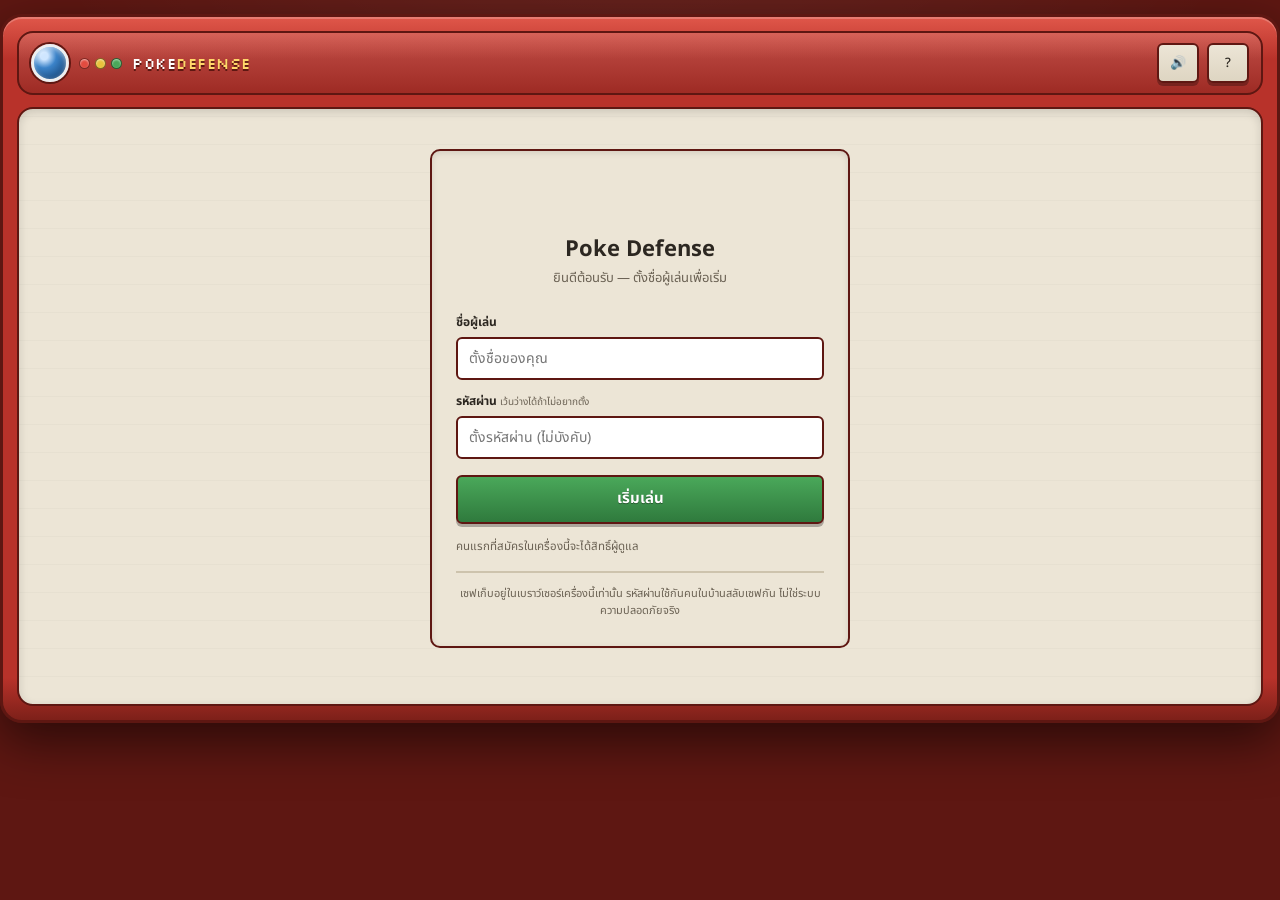
<file: index.html>
<!DOCTYPE html>
<html lang="th">
<head>
<meta charset="utf-8">
<meta name="viewport" content="width=device-width, initial-scale=1, viewport-fit=cover">
<meta name="theme-color" content="#0f1420">
<meta name="description" content="เกม tower defense แนวโปเกม่อน Gen 1-3 ครบ 386 ตัว เล่นบนเบราว์เซอร์">
<!-- เพิ่มลงหน้าจอโฮมบน iPad/iPhone แล้วเปิดแบบเต็มจอได้ -->
<meta name="apple-mobile-web-app-capable" content="yes">
<meta name="apple-mobile-web-app-status-bar-style" content="black-translucent">
<meta name="apple-mobile-web-app-title" content="Poke Defense">
<title>Poke Defense</title>
<link rel="stylesheet" href="css/fonts.css">
<link rel="stylesheet" href="css/style.css">
<link rel="icon" href="data:image/svg+xml,<svg xmlns='http://www.w3.org/2000/svg' viewBox='0 0 32 32'><circle cx='16' cy='16' r='14' fill='%23fff' stroke='%23222' stroke-width='2'/><path d='M2 16h28' stroke='%23222' stroke-width='3'/><path d='M2 16a14 14 0 0 1 28 0z' fill='%23e04a4a'/><circle cx='16' cy='16' r='5' fill='%23fff' stroke='%23222' stroke-width='2'/></svg>">
</head>
<body>

<div id="app">
  <header id="hud">
    <div class="brand">
      <span class="lens" aria-hidden="true"></span>
      <span class="lamps" aria-hidden="true"><i class="lamp r"></i><i class="lamp y"></i><i class="lamp g"></i></span>
      <span class="wordmark">Poke<b>Defense</b></span>
    </div>
    <div id="hudStats"></div>
    <div class="grow"></div>
    <div id="hudActions"></div>
  </header>

  <div id="view">
    <!-- หน้าจอที่ใช้แคนวาส: ซาฟารี กับ สนามรบ -->
    <div id="canvasView" hidden>
      <div id="stage">
        <canvas id="game"></canvas>
        <div id="endscreen" hidden></div>
      </div>
      <div id="sideWrap"><aside id="side"></aside></div>
    </div>

    <!-- หน้าจอที่เป็น DOM ล้วน: เลือกตัวเริ่มต้น แผนที่โลก จัดทีม โปเกเด็กซ์ -->
    <div id="domScreen" hidden></div>
  </div>
</div>

<div id="modal" hidden></div>
<div id="toast"></div>

<div id="help" hidden>
  <div class="help-box">
    <h2>ภาพรวม</h2>
    <p>เกมนี้ไม่ได้ซื้อโปเกม่อนด้วยเงิน — ต้อง <b>ออกไปจับเอง</b> ที่โซนซาฟารี
       แล้วเลือกมาลงสนามได้ <b>สูงสุด 6 ตัว</b> ตามกฎจริงของโปเกม่อน</p>
    <ol>
      <li><b>โซนซาฟารี</b> — เดินบนหญ้าสูงเพื่อเจอโปเกม่อนป่า แล้วใช้ลูกบอลจับ</li>
      <li><b>จัดทีม</b> — เลือกจากกล่องได้ 6 ตัว เลเวลติดตัวข้ามด่าน</li>
      <li><b>ด่านแคมเปญ</b> — วางทีมป้องกันไม่ให้ศัตรูเดินทะลุ ผ่านแล้วได้เงิน ลูกบอล และหินเมก้า</li>
      <li><b>เควสในตำนาน</b> — ปลดล็อกตามจำนวนด่านที่ผ่านและสายพันธุ์ที่จับได้</li>
    </ol>

    <h2>การจับแบบซาฟารี</h2>
    <p>โอกาสจับคำนวณจาก <b>อัตราการจับจริง</b> ของแต่ละตัว (Caterpie 255 = ง่ายสุด, Mewtwo 3 = ยากสุด)</p>
    <ul>
      <li><b>โยนเหยื่อ</b> — มันจะมัวกิน หนียากขึ้น แต่จับยากขึ้นด้วย</li>
      <li><b>ขว้างก้อนหิน</b> — มันโกรธ จับง่ายขึ้นมาก แต่ก็หนีง่ายขึ้นมากเช่นกัน</li>
      <li>ขว้างหินก่อนแล้วค่อยขว้างบอลคือวิธีที่ได้ผลดีกับตัวหายาก แต่เสี่ยงหลุดมือ</li>
    </ul>

    <h2>เมก้าอีโวลูชัน</h2>
    <p>ต้องมี <b>หินเมก้า</b> ของสายพันธุ์นั้น (ได้จากการผ่านด่าน) แล้วกดในสนามรบ
       — <b>ได้ครั้งเดียวต่อด่าน และทีละตัวเท่านั้น</b> จบด่านจะกลับร่างเดิม</p>
    <p>ร่างเมก้าใช้สเตตัสจริงของร่างนั้นทั้งชุด ไม่ใช่บวกเปอร์เซ็นต์ บางร่างเปลี่ยนธาตุด้วย
       เช่น Mega Charizard X เป็นไฟ/มังกร, Mega Gyarados เป็นน้ำ/อสูร</p>
    <p class="note">Gen 1 มีร่างเมก้าทางการ 15 ร่างจาก 13 สายพันธุ์ —
       Venusaur, Charizard (X/Y), Blastoise, Beedrill, Pidgeot, Alakazam, Slowbro,
       Gengar, Kangaskhan, Pinsir, Gyarados, Aerodactyl, Mewtwo (X/Y)</p>

    <h2>ค่าพลังมาจากไหน</h2>
    <p>ทุกตัวใช้ <b>สเตตัสจริงของโปเกม่อน</b> คำนวณเป็นค่าในเกม ไม่ได้ตั้งมือ:
       Atk/SpA สูง = แรง, Spe สูง = ยิงถี่, SpA มากกว่า Atk = สายยิงไกล,
       Atk นำ = สายประชิดตีรัว, Def สูง = เกราะหนาตอนเป็นศัตรู</p>
    <p class="note">ความเสียหายคิดจากตารางธาตุจริงครบ 18 ธาตุ คู่ที่ปกติ "ไม่ได้ผลเลย"
       ปรับพื้นเป็น 0.25 เท่า เพื่อไม่ให้ตัวที่เลี้ยงมากลายเป็นไร้ประโยชน์สนิท</p>

    <button id="helpClose">ปิด</button>
  </div>
</div>

<script src="js/store.js"></script>
<script src="js/types.js"></script>
<script src="js/dex.js"></script>
<script src="js/derive.js"></script>
<script src="js/sprites.js"></script>
<script src="js/save.js"></script>
<script src="js/auth.js"></script>
<script src="js/map.js"></script>
<script src="js/waves.js"></script>
<script src="js/campaign.js"></script>
<script src="js/audio.js"></script>
<script src="js/entities.js"></script>
<script src="js/safari.js"></script>
<script src="js/ui.js"></script>
<script src="js/game.js"></script>
<script src="js/config.js"></script>
<script src="js/admin.js"></script>
<script src="js/app.js"></script>
</body>
</html>
</file>
<file: css/fonts.css>
/* ฟอนต์ที่โฮสต์ไว้เอง (Silkscreen + Noto Sans Thai, สัญญาอนุญาต OFL)
 * ไม่ดึงจาก Google Fonts เพราะหน้าที่เผยแพร่มี CSP บล็อกโฮสต์ภายนอก
 * และเล่นแบบออฟไลน์/เปิดจากไฟล์ตรง ๆ ก็ยังได้ตัวอักษรครบ
 * ที่มา: css2?family=Silkscreen:wght@400;700&family=Noto+Sans+Thai:wght@400;500;700 */
/* thai */
@font-face {
  font-family: 'Noto Sans Thai';
  font-style: normal;
  font-weight: 400;
  font-stretch: 100%;
  font-display: swap;
  src: url(../fonts/f74922b1cf.woff2) format('woff2');
  unicode-range: U+02D7, U+0303, U+0331, U+0E01-0E5B, U+200C-200D, U+25CC;
}
/* latin-ext */
@font-face {
  font-family: 'Noto Sans Thai';
  font-style: normal;
  font-weight: 400;
  font-stretch: 100%;
  font-display: swap;
  src: url(../fonts/e3373d013d.woff2) format('woff2');
  unicode-range: U+0100-02BA, U+02BD-02C5, U+02C7-02CC, U+02CE-02D7, U+02DD-02FF, U+0304, U+0308, U+0329, U+1D00-1DBF, U+1E00-1E9F, U+1EF2-1EFF, U+2020, U+20A0-20AB, U+20AD-20C0, U+2113, U+2C60-2C7F, U+A720-A7FF;
}
/* latin */
@font-face {
  font-family: 'Noto Sans Thai';
  font-style: normal;
  font-weight: 400;
  font-stretch: 100%;
  font-display: swap;
  src: url(../fonts/681071a887.woff2) format('woff2');
  unicode-range: U+0000-00FF, U+0131, U+0152-0153, U+02BB-02BC, U+02C6, U+02DA, U+02DC, U+0304, U+0308, U+0329, U+2000-206F, U+20AC, U+2122, U+2191, U+2193, U+2212, U+2215, U+FEFF, U+FFFD;
}
/* thai */
@font-face {
  font-family: 'Noto Sans Thai';
  font-style: normal;
  font-weight: 500;
  font-stretch: 100%;
  font-display: swap;
  src: url(../fonts/f74922b1cf.woff2) format('woff2');
  unicode-range: U+02D7, U+0303, U+0331, U+0E01-0E5B, U+200C-200D, U+25CC;
}
/* latin-ext */
@font-face {
  font-family: 'Noto Sans Thai';
  font-style: normal;
  font-weight: 500;
  font-stretch: 100%;
  font-display: swap;
  src: url(../fonts/e3373d013d.woff2) format('woff2');
  unicode-range: U+0100-02BA, U+02BD-02C5, U+02C7-02CC, U+02CE-02D7, U+02DD-02FF, U+0304, U+0308, U+0329, U+1D00-1DBF, U+1E00-1E9F, U+1EF2-1EFF, U+2020, U+20A0-20AB, U+20AD-20C0, U+2113, U+2C60-2C7F, U+A720-A7FF;
}
/* latin */
@font-face {
  font-family: 'Noto Sans Thai';
  font-style: normal;
  font-weight: 500;
  font-stretch: 100%;
  font-display: swap;
  src: url(../fonts/681071a887.woff2) format('woff2');
  unicode-range: U+0000-00FF, U+0131, U+0152-0153, U+02BB-02BC, U+02C6, U+02DA, U+02DC, U+0304, U+0308, U+0329, U+2000-206F, U+20AC, U+2122, U+2191, U+2193, U+2212, U+2215, U+FEFF, U+FFFD;
}
/* thai */
@font-face {
  font-family: 'Noto Sans Thai';
  font-style: normal;
  font-weight: 700;
  font-stretch: 100%;
  font-display: swap;
  src: url(../fonts/f74922b1cf.woff2) format('woff2');
  unicode-range: U+02D7, U+0303, U+0331, U+0E01-0E5B, U+200C-200D, U+25CC;
}
/* latin-ext */
@font-face {
  font-family: 'Noto Sans Thai';
  font-style: normal;
  font-weight: 700;
  font-stretch: 100%;
  font-display: swap;
  src: url(../fonts/e3373d013d.woff2) format('woff2');
  unicode-range: U+0100-02BA, U+02BD-02C5, U+02C7-02CC, U+02CE-02D7, U+02DD-02FF, U+0304, U+0308, U+0329, U+1D00-1DBF, U+1E00-1E9F, U+1EF2-1EFF, U+2020, U+20A0-20AB, U+20AD-20C0, U+2113, U+2C60-2C7F, U+A720-A7FF;
}
/* latin */
@font-face {
  font-family: 'Noto Sans Thai';
  font-style: normal;
  font-weight: 700;
  font-stretch: 100%;
  font-display: swap;
  src: url(../fonts/681071a887.woff2) format('woff2');
  unicode-range: U+0000-00FF, U+0131, U+0152-0153, U+02BB-02BC, U+02C6, U+02DA, U+02DC, U+0304, U+0308, U+0329, U+2000-206F, U+20AC, U+2122, U+2191, U+2193, U+2212, U+2215, U+FEFF, U+FFFD;
}
/* latin-ext */
@font-face {
  font-family: 'Silkscreen';
  font-style: normal;
  font-weight: 400;
  font-display: swap;
  src: url(../fonts/5c53659ee1.woff2) format('woff2');
  unicode-range: U+0100-02BA, U+02BD-02C5, U+02C7-02CC, U+02CE-02D7, U+02DD-02FF, U+0304, U+0308, U+0329, U+1D00-1DBF, U+1E00-1E9F, U+1EF2-1EFF, U+2020, U+20A0-20AB, U+20AD-20C0, U+2113, U+2C60-2C7F, U+A720-A7FF;
}
/* latin */
@font-face {
  font-family: 'Silkscreen';
  font-style: normal;
  font-weight: 400;
  font-display: swap;
  src: url(../fonts/b0936d1ffa.woff2) format('woff2');
  unicode-range: U+0000-00FF, U+0131, U+0152-0153, U+02BB-02BC, U+02C6, U+02DA, U+02DC, U+0304, U+0308, U+0329, U+2000-206F, U+20AC, U+2122, U+2191, U+2193, U+2212, U+2215, U+FEFF, U+FFFD;
}
/* latin-ext */
@font-face {
  font-family: 'Silkscreen';
  font-style: normal;
  font-weight: 700;
  font-display: swap;
  src: url(../fonts/8a2ca3930d.woff2) format('woff2');
  unicode-range: U+0100-02BA, U+02BD-02C5, U+02C7-02CC, U+02CE-02D7, U+02DD-02FF, U+0304, U+0308, U+0329, U+1D00-1DBF, U+1E00-1E9F, U+1EF2-1EFF, U+2020, U+20A0-20AB, U+20AD-20C0, U+2113, U+2C60-2C7F, U+A720-A7FF;
}
/* latin */
@font-face {
  font-family: 'Silkscreen';
  font-style: normal;
  font-weight: 700;
  font-display: swap;
  src: url(../fonts/6016729c77.woff2) format('woff2');
  unicode-range: U+0000-00FF, U+0131, U+0152-0153, U+02BB-02BC, U+02C6, U+02DA, U+02DC, U+0304, U+0308, U+0329, U+2000-206F, U+20AC, U+2122, U+2191, U+2193, U+2212, U+2215, U+FEFF, U+FFFD;
}
</file>
<file: css/style.css>
/* =====================================================================
 * style.css — หน้าตาเกม
 *
 * แนวคิด: ทั้งหน้าเป็น "เครื่องโปเกเด็กซ์" — เปลือกแดง เลนส์กลม ไฟสถานะ
 * สนามรบอยู่ในกรอบจอที่จมลงไปเหมือนจอ LCD ส่วนแผงข้อมูลเป็นหน้ากระดาษสีครีม
 * ตัวเลขและชื่อภาษาอังกฤษใช้ฟอนต์พิกเซล ส่วนภาษาไทยใช้ฟอนต์อ่านง่าย
 * ===================================================================== */

:root {
  /* เปลือกเครื่อง */
  --shell:        #b8322a;
  --shell-dark:   #7d2019;
  --shell-light:  #e0574a;
  --shell-seam:   #5e1712;

  /* จอ LCD */
  --screen:       #17231b;
  --screen-edge:  #0d1410;
  --screen-lit:   #a8cf72;

  /* หน้ากระดาษ */
  --paper:        #ece5d6;
  --paper-2:      #ded5c2;
  --paper-3:      #cdc3ad;
  --ink:          #2c2721;
  --ink-soft:     #6b6254;

  /* สีบอกสถานะ */
  --gold:         #c98a21;
  --lens:         #3b83c9;
  --danger:       #c0392b;
  --good:         #3f8f4a;
  --mega:         #7b46b8;

  --font-pixel: 'Silkscreen', ui-monospace, monospace;
  --font-body: 'Noto Sans Thai', system-ui, -apple-system, 'Segoe UI', sans-serif;

  --r-sm: 6px; --r-md: 10px; --r-lg: 16px;
  --press: 0 3px 0 rgba(0,0,0,.28);
}

/* โหมดมืด — เปลือกยังแดงเหมือนเดิม แต่หน้ากระดาษกลายเป็นแผ่นชนวนเข้ม */
@media (prefers-color-scheme: dark) {
  :root:not([data-theme="light"]) {
    --shell:      #8e2720;
    --shell-dark: #591511;
    --shell-light:#b8453a;
    --shell-seam: #3d0e0b;
    --paper:      #232630;
    --paper-2:    #1b1e26;
    --paper-3:    #333846;
    --ink:        #e6e3da;
    --ink-soft:   #99a0ae;
    --gold:       #e8b44a;
    --good:       #5ec06d;
  }
}
:root[data-theme="dark"] {
  --shell:      #8e2720;
  --shell-dark: #591511;
  --shell-light:#b8453a;
  --shell-seam: #3d0e0b;
  --paper:      #232630;
  --paper-2:    #1b1e26;
  --paper-3:    #333846;
  --ink:        #e6e3da;
  --ink-soft:   #99a0ae;
  --gold:       #e8b44a;
  --good:       #5ec06d;
}

* { box-sizing: border-box; }
button, .loc, .mon, .dex-cell, .pick, canvas, .starter-card, .shopitem, .rmon {
  touch-action: manipulation;
  -webkit-tap-highlight-color: transparent;
}
html, body { margin: 0; min-height: 100%; }
body {
  background: var(--shell-seam);
  background-image:
    radial-gradient(900px 500px at 50% -15%, rgba(255,255,255,.07), transparent 70%);
  color: var(--ink);
  font-family: var(--font-body);
  font-size: 14px;
}
[hidden] { display: none !important; }

/* ---------------- ตัวเครื่อง ---------------- */
#app {
  max-width: 1340px;
  margin: 0 auto;
  padding: 14px;
  background: linear-gradient(180deg, var(--shell-light) 0, var(--shell) 6%, var(--shell) 94%, var(--shell-dark) 100%);
  border: 3px solid var(--shell-seam);
  border-radius: 22px;
  box-shadow: inset 0 2px 0 rgba(255,255,255,.22), 0 18px 50px rgba(0,0,0,.55);
}
@media (min-width: 900px) { #app { margin: 14px auto; } }

/* ---------------- แถบบนของเครื่อง ---------------- */
#hud {
  display: flex; align-items: center; gap: 10px; flex-wrap: wrap;
  padding: 10px 12px; margin-bottom: 12px;
  background: linear-gradient(180deg, rgba(255,255,255,.14), rgba(0,0,0,.14));
  border: 2px solid var(--shell-seam);
  border-radius: var(--r-lg);
}
#hudStats, #hudActions { display: flex; align-items: center; gap: 8px; flex-wrap: wrap; }

.brand { display: flex; align-items: center; gap: 10px; }
.lens {
  width: 38px; height: 38px; border-radius: 50%; flex: none;
  background: radial-gradient(circle at 32% 28%, #cfe6ff 0 12%, var(--lens) 38%, #1c4f85 78%, #10305a 100%);
  border: 3px solid #eceff1;
  box-shadow: 0 0 0 2px var(--shell-seam), inset 0 2px 5px rgba(255,255,255,.55);
}
.lamps { display: flex; gap: 5px; }
.lamp {
  width: 11px; height: 11px; border-radius: 50%; display: block;
  border: 1.5px solid rgba(0,0,0,.45);
  box-shadow: inset 0 1px 2px rgba(255,255,255,.6);
}
.lamp.r { background: #e34b3f; } .lamp.y { background: #e8c23d; } .lamp.g { background: #4aa85a; }
.wordmark {
  font-family: var(--font-pixel); font-size: 15px; letter-spacing: .5px;
  color: #fff; text-shadow: 0 2px 0 var(--shell-seam);
}
.wordmark b { color: #ffd76a; font-weight: 400; }
.grow { flex: 1; }

/* ค่าตัวเลขบนเครื่อง = จอเล็กสีเขียว */
.stat {
  display: flex; align-items: center; gap: 7px;
  background: var(--screen);
  border: 2px solid var(--screen-edge);
  border-radius: var(--r-sm);
  padding: 5px 10px;
  box-shadow: inset 0 2px 6px rgba(0,0,0,.6);
  color: var(--screen-lit);
  font-family: var(--font-pixel); font-size: 13px;
}
.stat .lbl { font-family: var(--font-body); font-size: 11px; opacity: .75; }
.stat .ico { font-size: 12px; }
.money b { color: #ffd76a; }
.heart .ico { color: #ff8a7a; }
#lives.danger { color: #ff7a6a; animation: blink .7s steps(2, jump-none) infinite; }
@keyframes blink { 50% { opacity: .35; } }

/* ---------------- ปุ่มแบบปุ่มกดจริง ---------------- */
button {
  font-family: var(--font-body); font-size: 13px; font-weight: 500;
  color: var(--ink);
  background: linear-gradient(180deg, var(--paper) 0, var(--paper-2) 100%);
  border: 2px solid var(--shell-seam);
  border-radius: var(--r-sm);
  padding: 8px 13px; cursor: pointer;
  box-shadow: var(--press);
  transition: transform .06s, filter .12s;
}
button:active:not(:disabled) { transform: translateY(3px); box-shadow: none; }
button:disabled { opacity: .5; cursor: not-allowed; box-shadow: none; transform: translateY(2px); }
button:focus-visible { outline: 3px solid #ffd76a; outline-offset: 2px; }
button.primary {
  background: linear-gradient(180deg, #4aa85a, #2f7a3d);
  color: #fff; font-weight: 700; text-shadow: 0 1px 0 rgba(0,0,0,.35);
}
button.icon { min-width: 42px; text-align: center; padding: 8px 10px; }
button.nav { background: linear-gradient(180deg, #f0e9da, var(--paper-2)); font-weight: 700; }
kbd {
  font-family: var(--font-pixel); font-size: 9px; color: var(--ink-soft);
  background: var(--paper-3); border-radius: 3px; padding: 1px 4px;
}

/* ---------------- สไปรท์ ---------------- */
.psprite { image-rendering: pixelated; object-fit: contain; display: block; }
.psprite.tiny { width: 22px; height: 22px; flex: none; }
.psprite.mini { width: 26px; height: 26px; display: inline-block; vertical-align: middle; margin-right: 5px; }
.psprite.big { width: 64px; height: 64px; }
.psprite.huge { width: 96px; height: 96px; margin: 0 auto; }
.psprite.unknown { filter: brightness(0) opacity(.35); }
.tbadge {
  font-size: 9px; font-weight: 700; color: #16202f; white-space: nowrap;
  padding: 1px 7px; border-radius: 3px;
  border: 1px solid rgba(0,0,0,.28);
  text-shadow: 0 1px 0 rgba(255,255,255,.3);
}

/* ---------------- หน้ากระดาษ (หน้าจอแบบ DOM) ---------------- */
#domScreen {
  background: var(--paper);
  background-image: repeating-linear-gradient(0deg, transparent 0 27px, rgba(0,0,0,.025) 27px 28px);
  border: 2px solid var(--shell-seam);
  border-radius: var(--r-lg);
  padding: 22px 26px 26px;
  box-shadow: inset 0 3px 10px rgba(0,0,0,.14);
}
.big-title {
  font-size: 22px; margin: 0 0 4px; color: var(--ink);
  font-weight: 700; text-wrap: balance;
}
.lead { color: var(--ink-soft); font-size: 13px; margin: 0 0 18px; line-height: 1.65; max-width: 62ch; }
.sec {
  font-size: 13px; margin: 26px 0 10px; color: var(--ink);
  font-weight: 700; letter-spacing: .4px;
  border-bottom: 2px solid var(--shell); padding-bottom: 5px;
  display: flex; align-items: center; gap: 8px;
}
.sec::before {
  content: ''; width: 10px; height: 10px; border-radius: 50%;
  background: var(--shell); flex: none;
}
.empty { color: var(--ink-soft); font-size: 13px; }

.world-top { display: flex; justify-content: space-between; gap: 20px; flex-wrap: wrap; }
.party-mini {
  background: var(--screen); color: var(--screen-lit);
  border: 2px solid var(--screen-edge); border-radius: var(--r-md);
  padding: 9px 12px; min-width: 262px; align-self: flex-start;
  box-shadow: inset 0 2px 8px rgba(0,0,0,.55);
}
.pm-head { display: flex; align-items: center; justify-content: space-between; gap: 12px; margin-bottom: 6px; }
.pm-label { font-family: var(--font-pixel); font-size: 10px; }
.pm-row { display: flex; gap: 5px; align-items: center; flex-wrap: wrap; }
.pm-slot { text-align: center; }
.pm-slot .psprite { width: 36px; height: 36px; }
.pm-slot span { font-family: var(--font-pixel); font-size: 9px; }
.pm-empty { font-size: 12px; opacity: .7; }
button.nav.sm { padding: 5px 12px; font-size: 11px; }

/* ---------------- การ์ดสถานที่ ---------------- */
.loc-grid { display: grid; grid-template-columns: repeat(auto-fill, minmax(248px, 1fr)); gap: 10px; }
.loc {
  text-align: left; padding: 12px 14px; width: 100%; display: block;
  background: linear-gradient(180deg, #f5efe2, var(--paper-2));
  border: 2px solid var(--shell-seam);
  border-left: 6px solid var(--shell);
  border-radius: var(--r-sm);
  box-shadow: var(--press);
}
.loc.locked { opacity: .45; border-left-color: var(--paper-3); filter: saturate(.3); }
.loc.done { border-left-color: var(--good); }
.loc-no { font-family: var(--font-pixel); font-size: 9px; color: var(--ink-soft); }
.loc-name { font-size: 15px; font-weight: 700; }
.loc-desc { font-size: 11.5px; color: var(--ink-soft); margin: 4px 0; line-height: 1.55; }
.loc-meta { font-size: 10.5px; color: var(--ink-soft); }
.loc-reward { font-size: 10.5px; color: var(--gold); font-weight: 700; margin-top: 4px; }
.zone-strip { display: flex; gap: 2px; margin-top: 6px; }
.loc.quest { border-left-color: var(--mega); }
.loc.quest .q-head { display: flex; gap: 10px; align-items: center; }
.loc.quest .q-head .psprite { width: 48px; height: 48px; }
.q-need { display: flex; flex-direction: column; gap: 2px; font-size: 10.5px; color: var(--ink-soft); }
.q-need .ok { color: var(--good); font-weight: 700; }

/* ---------------- เลือกตัวเริ่มต้น ---------------- */
.starter-row { display: grid; grid-template-columns: repeat(auto-fit, minmax(190px, 1fr)); gap: 12px; }
.starter-card {
  padding: 18px 12px; text-align: center;
  background: linear-gradient(180deg, #f5efe2, var(--paper-2));
  border: 2px solid var(--shell-seam); border-radius: var(--r-md);
  box-shadow: var(--press);
}
.sc-name { font-family: var(--font-pixel); font-size: 14px; margin-top: 8px; }
.sc-jp { font-size: 11px; color: var(--ink-soft); }
.sc-types { display: flex; gap: 4px; justify-content: center; margin: 7px 0; }
.sc-note { font-size: 11px; color: var(--ink-soft); }

/* ---------------- จัดทีม ---------------- */
.slots { display: grid; grid-template-columns: repeat(6, 1fr); gap: 8px; margin-bottom: 8px; }
.slot {
  position: relative; text-align: center; min-height: 106px;
  display: flex; flex-direction: column; align-items: center; justify-content: center;
  background: var(--paper-2);
  border: 2px dashed var(--paper-3); border-radius: var(--r-md);
  padding: 10px 6px;
}
.slot span { color: var(--ink-soft); font-size: 11px; }
.slot.filled { border-style: solid; border-color: var(--shell); background: #f5efe2; }
.slot .psprite { width: 52px; height: 52px; }
.slot-name { font-size: 11px; font-weight: 700; margin-top: 2px; }
.slot-lv { font-family: var(--font-pixel); font-size: 10px; color: var(--shell); }
.slot-x {
  position: absolute; top: 4px; right: 4px; padding: 2px 7px; font-size: 11px;
  background: var(--shell); color: #fff; border-color: var(--shell-seam); box-shadow: none;
}
.mon-grid { display: grid; grid-template-columns: repeat(auto-fill, minmax(108px, 1fr)); gap: 8px; }
.mon {
  padding: 9px 4px; text-align: center;
  background: linear-gradient(180deg, #f5efe2, var(--paper-2));
  border: 2px solid var(--shell-seam); border-radius: var(--r-sm);
  box-shadow: var(--press);
}
.mon.in { border-color: var(--shell); background: #fdf6e6; box-shadow: var(--press), inset 0 0 0 2px rgba(184,50,42,.18); }
.mon .psprite { width: 54px; height: 54px; margin: 0 auto; }
.mon-name { font-size: 10.5px; font-weight: 700; }
.mon-lv { font-family: var(--font-pixel); font-size: 10px; color: var(--shell); }
.mon-types { display: flex; gap: 2px; justify-content: center; margin-top: 3px; flex-wrap: wrap; }
.mon-mega { font-size: 9px; color: var(--mega); font-weight: 700; margin-top: 3px; }
.mon-mega.dim { color: var(--ink-soft); font-weight: 400; }
.mon-in { font-size: 9px; color: var(--shell); font-weight: 700; }

/* ---------------- โปเกเด็กซ์ ---------------- */
.dex-grid { display: grid; grid-template-columns: repeat(auto-fill, minmax(86px, 1fr)); gap: 6px; }
.dex-cell {
  background: var(--paper-2); border: 2px solid var(--paper-3);
  border-radius: var(--r-sm); padding: 6px 2px; text-align: center;
}
.dex-cell.caught { border-color: var(--good); background: #f1f6e8; }
.dex-cell.unknown { opacity: .5; }
.dex-cell .psprite { width: 48px; height: 48px; margin: 0 auto; }
.dex-no { font-family: var(--font-pixel); font-size: 9px; color: var(--ink-soft); }
.dex-name { font-size: 10px; font-weight: 700; }

/* ---------------- ร้านค้า ---------------- */
.shop-row { display: grid; grid-template-columns: repeat(auto-fit, minmax(220px, 1fr)); gap: 10px; }
.shopitem {
  padding: 14px; text-align: center;
  background: linear-gradient(180deg, #f5efe2, var(--paper-2));
  border: 2px solid var(--shell-seam); border-radius: var(--r-md);
  box-shadow: var(--press);
}
.si-icon { font-size: 26px; }
.si-name { font-size: 14px; font-weight: 700; margin-top: 4px; }
.si-desc { font-size: 11px; color: var(--ink-soft); margin: 3px 0 6px; }
.si-price { font-family: var(--font-pixel); color: var(--gold); font-size: 13px; }

/* ---------------- หน้าจอแคนวาส ---------------- */
#canvasView { display: flex; gap: 12px; align-items: flex-start; }
#stage {
  /* สูงเท่าแคนวาสพอดี ไม่มีแถบดำบนล่าง */
  position: relative; flex: 1 1 auto; min-width: 0;
  background: var(--screen-edge);
  border: 3px solid var(--shell-seam);
  border-radius: var(--r-lg);
  padding: 10px;
  box-shadow: inset 0 3px 12px rgba(0,0,0,.7);
}
canvas#game {
  display: block; width: 100%; height: auto;
  border-radius: 4px;
  cursor: crosshair;
  background: var(--screen);
}
/* เส้นสแกนบาง ๆ ให้ดูเป็นจอจริง */
#stage::after {
  content: ''; position: absolute; inset: 10px;
  border-radius: 4px;
  pointer-events: none;
  background: repeating-linear-gradient(0deg, rgba(0,0,0,.05) 0 2px, transparent 2px 4px);
  mix-blend-mode: multiply;
}

/* คอลัมน์ขวาสูงเท่าจอเสมอ เนื้อหาเกินก็เลื่อนในตัวเอง ไม่ดันหน้าจอให้ยืด */
#sideWrap {
  width: 332px; flex: none; align-self: stretch;
  position: relative; min-height: 460px;
}
#side {
  position: absolute; inset: 0;
  display: flex; flex-direction: column; gap: 10px;
  overflow-y: auto; padding-right: 4px;
}
.panel {
  background: var(--paper);
  border: 2px solid var(--shell-seam);
  border-radius: var(--r-md);
  padding: 12px;
  box-shadow: inset 0 2px 6px rgba(0,0,0,.10);
}
.side-h {
  margin: 0 0 9px; font-size: 13px; font-weight: 700;
  display: flex; align-items: baseline; gap: 8px;
  border-bottom: 2px solid var(--paper-3); padding-bottom: 6px;
}
.side-h small { color: var(--ink-soft); font-weight: 400; font-size: 11px; }
.side-note { font-size: 11.5px; color: var(--ink-soft); margin: 0 0 8px; line-height: 1.55; }
.side-foot { font-size: 11px; color: rgba(255,255,255,.85); line-height: 1.9; padding: 0 4px; }
.side-foot kbd { background: rgba(0,0,0,.3); color: #ffe9b0; }
.kv { display: flex; justify-content: space-between; font-size: 12px; padding: 3px 0; }
.kv span { color: var(--ink-soft); }
.kv b { font-family: var(--font-pixel); font-size: 12px; }
.zone-list { max-height: 300px; overflow-y: auto; }
.zl {
  display: grid; grid-template-columns: 22px 1fr auto; gap: 7px; align-items: center;
  font-size: 11.5px; padding: 3px 6px; border-radius: var(--r-sm);
}
.zl.got { background: #e7f0dc; }
.zl b { color: var(--good); }

/* ---- ทีมในสนามรบ ---- */
.roster { display: grid; grid-template-columns: repeat(6, minmax(0, 1fr)); gap: 4px; }
.rmon {
  position: relative; padding: 7px 3px; min-width: 0;
  background: linear-gradient(180deg, #f5efe2, var(--paper-2));
  border: 2px solid var(--shell-seam); border-radius: var(--r-sm);
  box-shadow: var(--press);
}
.rmon.sel { border-color: var(--gold); background: #fff6df; }
.rmon.placed { opacity: .55; box-shadow: none; transform: translateY(2px); }
.rmon .psprite { width: 40px; height: 40px; margin: 0 auto; }
.rmon-name { font-size: 9px; font-weight: 700; overflow: hidden; text-overflow: ellipsis; white-space: nowrap; }
.rmon-lv { font-family: var(--font-pixel); font-size: 9px; color: var(--shell); }
.rmon-tag { font-size: 8px; color: var(--ink-soft); }
.rmon-cost { font-family: var(--font-pixel); font-size: 9px; color: var(--gold); }
.rmon-cost.no { color: var(--danger); }
.rmon.poor { opacity: .62; }
.hotkey {
  position: absolute; left: 3px; top: 3px; z-index: 1;
  font-family: var(--font-pixel); font-size: 8px; line-height: 14px;
  background: var(--shell); color: #fff; border-radius: 3px; padding: 0 4px;
}
.cancelplace {
  width: 100%; margin-bottom: 8px; padding: 9px; font-size: 12px; font-weight: 700;
  background: linear-gradient(180deg, #f0c674, #d9a441);
}

/* ---- แผงข้อมูลตัวที่เลือก ---- */
.dt-head { display: flex; gap: 10px; align-items: center; }
.dt-icon { width: 64px; height: 64px; flex: none; }
.dt-id { flex: 1; min-width: 0; }
.dt-name { font-family: var(--font-pixel); font-size: 14px; }
.dt-lv { color: var(--shell); font-size: 11px; }
.dt-th { font-size: 11px; color: var(--ink-soft); }
.dt-types { display: flex; gap: 4px; margin-top: 4px; }
.dt-close {
  align-self: flex-start; padding: 3px 9px; background: var(--paper-2);
  box-shadow: none; color: var(--ink-soft);
}
.expbar {
  position: relative; height: 16px; margin: 10px 0 8px;
  background: var(--screen); border: 2px solid var(--screen-edge);
  border-radius: 3px; overflow: hidden;
}
.expfill { height: 100%; width: 0; background: linear-gradient(90deg, #6f9c3d, var(--screen-lit)); transition: width .15s; }
.expbar span {
  position: absolute; inset: 0; text-align: center;
  font-family: var(--font-pixel); font-size: 9px; line-height: 16px; color: #eaf5d6;
  text-shadow: 0 0 3px rgba(0,0,0,.9);
}
.dt-move { font-size: 13px; font-weight: 700; }
.dt-move .mt { font-weight: 400; font-size: 11px; }
.dt-desc { font-size: 11.5px; color: var(--ink-soft); margin: 3px 0 9px; line-height: 1.5; }
.dt-stats { display: grid; grid-template-columns: 1fr 1fr; gap: 4px 8px; }
.dt-stats div {
  display: flex; justify-content: space-between;
  background: var(--paper-2); border-radius: var(--r-sm); padding: 4px 8px; font-size: 11.5px;
}
.dt-stats span { color: var(--ink-soft); }
.dt-stats b { font-family: var(--font-pixel); font-size: 11px; }
.dt-base {
  font-size: 10px; color: var(--ink-soft); margin-top: 6px;
  background: var(--paper-2); border-radius: var(--r-sm); padding: 5px 8px; text-align: center;
}
.dt-label {
  font-size: 10px; color: var(--ink-soft); margin: 11px 0 5px;
  text-transform: uppercase; letter-spacing: .6px;
}
.dt-modes { display: grid; grid-template-columns: 1fr 1fr; gap: 4px; }
.mode { font-size: 11px; padding: 6px; }
.mode.on { background: linear-gradient(180deg, #4f86d8, #2f5fa8); color: #fff; font-weight: 700; }
.dt-eff { margin-top: 4px; }
.effrow {
  display: grid; grid-template-columns: 22px 1fr auto auto; gap: 6px; align-items: center;
  font-size: 11px; padding: 3px 7px; border-radius: var(--r-sm); margin-bottom: 2px;
  background: var(--paper-2);
}
.effrow em { color: var(--ink-soft); font-style: normal; font-size: 10px; }
.effrow b { font-family: var(--font-pixel); font-size: 11px; }
.eff-best  { background: #d8ecd0; } .eff-best b  { color: #206b2a; }
.eff-good  { background: #e4f0dc; } .eff-good b  { color: #2f7a3d; }
.eff-neutral b { color: var(--ink-soft); }
.eff-bad   { background: #f2e2cf; } .eff-bad b   { color: #9c6320; }
.eff-worst { background: #f3d8d4; } .eff-worst b { color: #a8342a; }

.dt-actions { display: flex; flex-direction: column; gap: 6px; margin-top: 12px; }
button.big { padding: 9px; font-size: 12.5px; font-weight: 700; line-height: 1.35; text-align: center; }
button.big small { display: block; font-weight: 400; font-size: 10.5px; opacity: .8; }
button.evolve { background: linear-gradient(180deg, #e8b44a, #c08a1e); color: #2c2721; }
button.mega   { background: linear-gradient(180deg, #9a63d8, #6b3fa8); color: #fff; }
button.mega.on { background: var(--paper-2); color: var(--mega); }
button.candy  { background: linear-gradient(180deg, #6fa8dc, #3d76ad); color: #fff; }
button.move   { background: linear-gradient(180deg, #7fc4c9, #3f8a90); color: #fff; }
button.move.on { background: linear-gradient(180deg, #ffd76a, #d9a441); color: #2c2721; }
button.sell   { background: linear-gradient(180deg, #e0928a, #b8564c); color: #fff; }
button.evolve.locked, button.mega.locked, button.candy.locked {
  background: var(--paper-2); color: var(--ink-soft);
}

.pv-head { font-size: 12.5px; font-weight: 700; margin-bottom: 7px; }
.pv-row {
  display: grid; grid-template-columns: 22px 1fr auto auto; gap: 7px; align-items: center;
  font-size: 11.5px; padding: 3px 7px; background: var(--paper-2);
  border-radius: var(--r-sm); margin-bottom: 3px;
}
.pv-row.boss { background: #f3d8d4; border-left: 4px solid var(--shell); }
.pv-row b { font-family: var(--font-pixel); font-size: 11px; }
.pv-types { display: flex; gap: 3px; }
.tdot { width: 8px; height: 8px; border-radius: 50%; display: block; border: 1px solid rgba(0,0,0,.25); }
.pv-mod {
  display: flex; flex-direction: column; gap: 1px;
  border-left: 4px solid var(--mc); background: var(--paper-2);
  border-radius: var(--r-sm); padding: 5px 9px; margin-bottom: 6px;
}
.pv-mod b { font-family: var(--font-pixel); font-size: 11px; color: var(--mc); filter: brightness(.72); }
.pv-mod span { font-size: 10.5px; color: var(--ink-soft); }
.pv-left { font-size: 12px; color: var(--ink-soft); }
.pv-left b { color: var(--ink); font-family: var(--font-pixel); }

/* ---------------- ทูลทิป ---------------- */
#tip {
  position: fixed; z-index: 60; display: none; width: 276px; padding: 12px 14px;
  background: var(--paper); color: var(--ink);
  border: 2px solid var(--shell-seam); border-radius: var(--r-md);
  box-shadow: 0 14px 34px rgba(0,0,0,.5);
  font-size: 11.5px; pointer-events: none;
}
.tip-h { font-family: var(--font-pixel); font-size: 13px; }
.tip-h em { font-family: var(--font-body); font-style: normal; font-size: 11px; color: var(--ink-soft); }
.tip-types { display: flex; gap: 4px; margin: 6px 0; }
.tip-move { font-size: 12px; margin-bottom: 6px; }
.tl { display: flex; justify-content: space-between; padding: 2px 0; border-top: 1px solid var(--paper-3); }
.tl span { color: var(--ink-soft); }
.tl b { font-family: var(--font-pixel); font-size: 11px; }
.tip-base { margin-top: 7px; padding-top: 6px; border-top: 1px solid var(--paper-3);
            font-size: 10px; color: var(--ink-soft); line-height: 1.55; }
.tip-mega { margin-top: 5px; font-size: 10.5px; color: var(--mega); font-weight: 700; }

/* ---------------- หน้าต่างซ้อน ---------------- */
#modal {
  position: fixed; inset: 0; z-index: 70; display: flex; align-items: center; justify-content: center;
  background: rgba(20,8,6,.7); padding: 20px;
}
.enc-box {
  width: 452px; max-width: 100%; padding: 20px 24px;
  background: var(--paper);
  border: 3px solid var(--shell-seam); border-radius: var(--r-lg);
  box-shadow: 0 0 0 4px var(--shell), 0 22px 60px rgba(0,0,0,.6);
}
.enc-top { display: flex; gap: 16px; align-items: center; margin-bottom: 14px; }
.enc-sprite { width: 96px; height: 96px; }
.enc-name { font-family: var(--font-pixel); font-size: 17px; }
.enc-lv { font-size: 12px; color: var(--shell); }
.enc-no { font-size: 11px; color: var(--ink-soft); }
.enc-types { display: flex; gap: 4px; margin: 6px 0; }
.enc-mood { font-size: 11.5px; color: var(--ink-soft); }
.enc-odds { display: grid; grid-template-columns: repeat(3, 1fr); gap: 6px; margin-bottom: 10px; }
.odd {
  background: var(--screen); color: var(--screen-lit);
  border: 2px solid var(--screen-edge); border-radius: var(--r-sm);
  padding: 7px 10px; text-align: center;
}
.odd span { display: block; font-family: var(--font-body); font-size: 10px; opacity: .8; }
.odd b { font-family: var(--font-pixel); font-size: 17px; }
.odd.good b { color: #b8e07a; }
.odd.bad b { color: #ff9a8a; }
.enc-log {
  background: var(--paper-2); border-radius: var(--r-sm); padding: 9px 11px; min-height: 56px;
  font-size: 11.5px; color: var(--ink); line-height: 1.65; margin-bottom: 12px;
  border-left: 4px solid var(--shell);
}
.enc-log div:not(:first-child) { color: var(--ink-soft); }
.enc-acts { display: grid; grid-template-columns: 1fr 1fr; gap: 7px; }
.enc-acts button { padding: 11px; font-size: 13px; font-weight: 700; }
.enc-acts button small { display: block; font-weight: 400; font-size: 10px; opacity: .8; }
.enc-acts .ghost { grid-column: 1 / -1; background: var(--paper-2); color: var(--ink-soft); }
.enc-box.info { width: 348px; }
.info-body { margin-bottom: 14px; }

.picker { width: 486px; }
.pick-title { margin: 0 0 12px; font-size: 16px; }
.pick-list { max-height: 50vh; overflow-y: auto; display: flex; flex-direction: column; gap: 6px; margin-bottom: 12px; }
.pick {
  display: grid; grid-template-columns: 64px 1fr auto; gap: 10px; align-items: center;
  text-align: left; padding: 6px 12px 6px 6px;
  background: linear-gradient(180deg, #f5efe2, var(--paper-2));
}
.pick-label { font-size: 13px; font-weight: 700; }
.pick-sub { font-size: 10.5px; color: var(--mega); }
.pick-tag { font-size: 10px; color: var(--shell); font-weight: 700; }
.pick-price { font-family: var(--font-pixel); color: var(--gold); font-size: 13px; }

/* ---------------- จอจบด่าน ---------------- */
#endscreen {
  position: absolute; inset: 10px; z-index: 20; border-radius: 4px;
  display: flex; align-items: center; justify-content: center;
  background: rgba(12,20,15,.86);
}
.end-box {
  background: var(--paper); border: 3px solid var(--shell-seam); border-radius: var(--r-lg);
  padding: 22px 28px; text-align: center; min-width: 400px; max-height: 96%; overflow: auto;
  box-shadow: 0 0 0 4px var(--shell), 0 22px 60px rgba(0,0,0,.6);
}
.end-box h2 { margin: 0 0 6px; font-size: 22px; }
.end-box p { margin: 0 0 14px; color: var(--ink-soft); font-size: 13px; }
.end-catch { margin-bottom: 12px; }
.end-stats { display: grid; grid-template-columns: 1fr 1fr; gap: 6px; margin-bottom: 14px; }
.end-stats div {
  display: flex; justify-content: space-between; gap: 14px;
  background: var(--paper-2); border-radius: var(--r-sm); padding: 7px 11px; font-size: 12px;
}
.end-stats span { color: var(--ink-soft); }
.end-stats b { font-family: var(--font-pixel); font-size: 12px; }
.end-stone {
  background: #ece0f7; border: 2px solid var(--mega); color: #4d2680;
  border-radius: var(--r-sm); padding: 8px 12px; font-size: 12px; margin-bottom: 14px; font-weight: 700;
}
.end-team { display: flex; flex-wrap: wrap; gap: 6px; justify-content: center; margin-bottom: 16px; }
.end-team .et { text-align: center; }
.end-team .psprite { width: 44px; height: 44px; }
.end-team span { font-family: var(--font-pixel); font-size: 9px; color: var(--ink-soft); }
.end-acts { display: flex; gap: 8px; justify-content: center; flex-wrap: wrap; }
.end-acts button { padding: 11px 22px; font-size: 14px; }

/* ---------------- toast ---------------- */
#toast {
  position: fixed; left: 50%; bottom: 26px; transform: translate(-50%, 20px);
  background: var(--paper); color: var(--ink);
  border: 2px solid var(--shell-seam); border-left: 6px solid var(--shell);
  border-radius: var(--r-sm); padding: 11px 20px; font-size: 13px; font-weight: 500; z-index: 95;
  box-shadow: 0 10px 30px rgba(0,0,0,.45);
  opacity: 0; pointer-events: none; transition: opacity .2s, transform .2s;
}
#toast.on { opacity: 1; transform: translate(-50%, 0); }

/* ---------------- วิธีเล่น ---------------- */
#help {
  position: fixed; inset: 0; z-index: 80; background: rgba(20,8,6,.8);
  display: flex; align-items: center; justify-content: center; padding: 20px; overflow: auto;
}
.help-box {
  background: var(--paper); border: 3px solid var(--shell-seam); border-radius: var(--r-lg);
  padding: 24px 30px; max-width: 680px; max-height: 86vh; overflow: auto;
  box-shadow: 0 0 0 4px var(--shell), 0 22px 60px rgba(0,0,0,.6);
}
.help-box h2 {
  font-size: 15px; margin: 20px 0 8px; color: var(--ink);
  border-bottom: 2px solid var(--shell); padding-bottom: 5px;
}
.help-box h2:first-child { margin-top: 0; }
.help-box ol, .help-box ul { margin: 0; padding-left: 20px; }
.help-box li, .help-box p { font-size: 13px; line-height: 1.8; color: var(--ink); }
.help-box li { margin-bottom: 5px; }
.help-box .note {
  background: var(--paper-2); border-left: 4px solid var(--gold);
  padding: 9px 13px; border-radius: var(--r-sm);
}
#helpClose { margin-top: 18px; padding: 10px 24px; }

/* ---------------- จอแคบ / แท็บเล็ต ---------------- */
@media (max-width: 1180px) {
  #app { padding: 10px; border-radius: 16px; }
  #canvasView { flex-direction: column; align-items: stretch; }
  #sideWrap { position: static; width: 100%; min-height: 0; align-self: auto; }
  #side { position: static; overflow: visible; width: 100%; padding-right: 0; }
  #side .panel { padding: 10px; }
  .roster { grid-template-columns: repeat(6, minmax(0, 1fr)); }
  .slots { grid-template-columns: repeat(3, 1fr); }
  .dt-actions { display: grid; grid-template-columns: 1fr 1fr; }
  .zone-list { max-height: 210px; }
  #domScreen { padding: 18px; }
}
@media (hover: none) {
  button { padding: 11px 14px; font-size: 14px; }
  button.icon { min-width: 46px; min-height: 44px; }
  .stat { font-size: 15px; padding: 8px 12px; }
  .rmon { padding: 10px 4px; }
  .rmon .psprite { width: 50px; height: 50px; }
  .mode { padding: 11px 6px; font-size: 12px; }
  .enc-acts button { padding: 14px; font-size: 14px; }
  .loc { padding: 15px 16px; }
  .mon { padding: 11px 4px; }
  .mon .psprite { width: 58px; height: 58px; }
  .dex-cell { padding: 8px 2px; }
  .dex-cell .psprite { width: 52px; height: 52px; }
  .side-foot { font-size: 12px; line-height: 1.75; }
  #tip { display: none !important; }
}
@media (max-width: 760px) {
  .slots { grid-template-columns: repeat(2, 1fr); }
  .roster { grid-template-columns: repeat(3, minmax(0, 1fr)); }
  .dt-actions { grid-template-columns: 1fr; }
  .end-box { min-width: 0; width: 100%; padding: 18px; }
  .enc-box { padding: 16px; }
  .enc-sprite { width: 76px; height: 76px; }
  #hud { gap: 6px; padding: 8px; }
  .wordmark { display: none; }
  #domScreen { padding: 14px; }
}

/* ---------------- hover เฉพาะเครื่องที่มีเมาส์จริง ----------------
 * iOS ค้างสถานะ :hover ไว้หลังแตะ ปุ่มจะดูเหมือนถูกเลือกค้างตลอด */
@media (hover: hover) and (pointer: fine) {
  button:hover:not(:disabled) { filter: brightness(1.07); }
  .loc:hover:not(:disabled) { filter: brightness(1.04); transform: translateY(-1px); }
  .mon:hover, .starter-card:hover, .shopitem:hover:not(:disabled),
  .rmon:hover:not(:disabled), .pick:hover:not(:disabled) { filter: brightness(1.05); }
  .dt-close:hover { background: var(--shell); color: #fff; }
}

/* ---------------- หน้าเข้าสู่ระบบ ---------------- */
.auth-wrap { display: flex; justify-content: center; padding: 18px 0 30px; }
.auth-card {
  width: 100%; max-width: 420px; text-align: center;
  background: var(--paper); border: 2px solid var(--shell-seam);
  border-radius: var(--r-md); padding: 26px 24px;
  box-shadow: inset 0 2px 6px rgba(0,0,0,.10);
}
.auth-logo { display: flex; justify-content: center; margin-bottom: 10px; }
.auth-logo .ball { width: 46px; height: 46px; }
.auth-card .big-title { margin-bottom: 2px; }
.auth-card .lead { margin-bottom: 18px; }
.auth-form { display: flex; flex-direction: column; gap: 6px; text-align: left; }
.auth-form label { font-size: 12px; font-weight: 700; margin-top: 6px; }
.auth-form label small { font-weight: 400; color: var(--ink-soft); }
input[type="text"], input[type="password"], input[type="number"], select {
  font-family: var(--font-body); font-size: 14px; color: var(--ink);
  background: #fff; border: 2px solid var(--shell-seam);
  border-radius: var(--r-sm); padding: 9px 11px; width: 100%;
}
input:focus, select:focus { outline: 2px solid var(--gold); outline-offset: 1px; }
button.big { padding: 12px; font-size: 15px; margin-top: 10px; }
.auth-note { font-size: 11.5px; color: var(--ink-soft); margin: 8px 0 0; }
.auth-warn {
  font-size: 11px; color: var(--ink-soft); line-height: 1.6;
  margin: 16px 0 0; padding-top: 12px; border-top: 2px solid var(--paper-3);
}
.auth-list { display: flex; flex-direction: column; gap: 7px; margin-bottom: 12px; }
.auth-user {
  display: flex; align-items: center; gap: 11px; text-align: left; width: 100%;
  padding: 10px 12px; background: linear-gradient(180deg, #f5efe2, var(--paper-2));
  border: 2px solid var(--shell-seam); border-radius: var(--r-sm);
}
.auth-user.on { border-color: var(--gold); background: #fff6df; }
.au-face {
  width: 34px; height: 34px; flex: none; border-radius: 50%;
  background: var(--shell); color: #fff; font-family: var(--font-pixel);
  font-size: 15px; line-height: 34px; text-align: center;
}
.au-info { display: flex; flex-direction: column; line-height: 1.3; }
.au-info b { font-size: 14px; }
.au-info em { font-style: normal; font-size: 11px; color: var(--ink-soft); }

/* ---------------- หน้าผู้ดูแล ---------------- */
button.nav.adm { background: var(--shell); color: #fff; border-color: var(--shell-dark); }
/* ฟอนต์พิกเซลไม่มีอักษรไทย ปุ่มชื่อย่อจึงต้องใช้ฟอนต์ปกติ */
button.icon.who { background: var(--lens); color: #fff; font-weight: 700; font-size: 15px; }
.adm-tabs { display: flex; gap: 6px; margin: 4px 0 18px; }
.adm-tab { padding: 9px 18px; font-size: 13px; }
.adm-tab.on { background: var(--shell); color: #fff; border-color: var(--shell-dark); }
.adm-bar { display: flex; gap: 8px; align-items: center; flex-wrap: wrap; margin: 14px 0; }
.adm-bar span { font-size: 12px; color: var(--ink-soft); }
.adm-grid { display: grid; grid-template-columns: repeat(auto-fit, minmax(260px, 1fr)); gap: 12px; }
.adm-grid.tight { grid-template-columns: repeat(auto-fit, minmax(190px, 1fr)); gap: 8px; }
.adm-field {
  background: var(--paper-2); border: 2px solid var(--shell-seam);
  border-radius: var(--r-sm); padding: 9px 11px;
}
.adm-field.dirty { border-color: var(--gold); background: #fff6df; }
.adm-field label { display: block; font-size: 12px; font-weight: 700; margin-bottom: 5px; }
.adm-row { display: flex; gap: 7px; align-items: center; }
.adm-row.wrap { flex-wrap: wrap; }
/* ในแถวแนวนอน ช่องกรอกต้องกว้างตามเนื้อหา ไม่ใช่กินเต็มบรรทัดเหมือนในฟอร์ม */
.adm-row.wrap > input[type="text"] { flex: 0 1 200px; width: auto; }
.adm-row.wrap > input[type="password"] { flex: 0 1 190px; width: auto; }
.adm-row.wrap > input[type="number"] { flex: 0 1 150px; width: auto; }
.adm-row.wrap > select { flex: 0 1 140px; width: auto; }
.adm-row input[type="range"] { flex: 1 1 auto; min-width: 0; accent-color: var(--shell); }
.adm-row input[type="number"] { width: 84px; flex: none; }
.adm-hint { font-size: 10.5px; color: var(--ink-soft); margin-top: 4px; }
.adm-hint a { color: var(--shell); }
.adm-table { width: 100%; border-collapse: collapse; font-size: 12.5px; }
.adm-table th, .adm-table td {
  text-align: left; padding: 7px 9px; border-bottom: 2px solid var(--paper-3);
}
.adm-table th { font-size: 11px; color: var(--ink-soft); }
.adm-table tr.on { background: #fff6df; }
.adm-table em { font-style: normal; font-size: 10.5px; color: var(--ink-soft); }
.adm-table em.warn { color: var(--danger); }
.role { font-size: 10px; padding: 2px 7px; border-radius: 20px; background: var(--paper-3); }
.role.admin { background: var(--shell); color: #fff; }
button.mini { padding: 4px 10px; font-size: 11px; }
button.mini.danger { background: #f0d8d4; border-color: var(--danger); color: var(--danger); }
.adm-editor { margin-top: 16px; }
.adm-sub { font-size: 13px; margin: 16px 0 8px; }
.adm-box { display: grid; grid-template-columns: repeat(auto-fill, minmax(168px, 1fr)); gap: 6px; }
.adm-mon {
  display: flex; align-items: center; gap: 6px; font-size: 11.5px;
  background: var(--paper-2); border: 2px solid var(--shell-seam);
  border-radius: var(--r-sm); padding: 4px 7px;
}
.adm-mon span { flex: 1 1 auto; min-width: 0; overflow: hidden; text-overflow: ellipsis; white-space: nowrap; }
.adm-mon input { width: 56px; padding: 3px 5px; font-size: 11px; }
@media (max-width: 760px) {
  .adm-table th:nth-child(4), .adm-table td:nth-child(4),
  .adm-table th:nth-child(5), .adm-table td:nth-child(5) { display: none; }
}

/* ---------------- โปเกบอล ----------------
 * วาดด้วย CSS ล้วน จะได้คมทุกขนาดและเปลี่ยนสีตามชนิดบอลได้
 * โครง: ครึ่งบนแดง / แถบดำกลาง / ครึ่งล่างขาว / ปุ่มขาวขอบดำตรงกลาง */
.pokeball {
  --pb: 20px;
  --pb-top: #ee3d34;
  width: var(--pb); height: var(--pb);
  flex: none; display: inline-block; position: relative;
  box-sizing: border-box; border-radius: 50%;
  border: max(1px, calc(var(--pb) * .075)) solid #1b1b1b;
  background: linear-gradient(
    var(--pb-top) 0 calc(50% - 7%),
    #1b1b1b       calc(50% - 7%) calc(50% + 7%),
    #f7f7f7       calc(50% + 7%) 100%);
  vertical-align: -.14em;
}
/* ปุ่มกลาง */
.pokeball::after {
  content: ''; position: absolute; inset: 0; margin: auto;
  width: 34%; height: 34%; border-radius: 50%;
  background: #f7f7f7;
  border: max(1px, calc(var(--pb) * .07)) solid #1b1b1b;
  box-sizing: border-box;
}
/* แสงสะท้อนบนครึ่งบน */
.pokeball::before {
  content: ''; position: absolute; left: 14%; top: 11%;
  width: 30%; height: 20%; border-radius: 50%;
  background: rgba(255,255,255,.5);
  transform: rotate(-24deg);
}
.pokeball.sm  { --pb: 14px; }
.pokeball.lg  { --pb: 30px; }
.pokeball.xl  { --pb: 52px; }
.pokeball.dim { opacity: .28; filter: grayscale(1); }
/* ชนิดอื่น ๆ เผื่อใช้ทีหลัง */
.pokeball.great { --pb-top: #2f7fd6; }
.pokeball.ultra { --pb-top: #e8b21f; }

/* ป้ายบอกว่าจับตัวนี้ได้แล้ว — วางมุมการ์ด เหมือนไอคอนในเด็กซ์ของเกมจริง */
.caught-mark {
  position: absolute; right: 3px; top: 3px; z-index: 2;
  filter: drop-shadow(0 1px 1px rgba(0,0,0,.35));
}

/* ---------------- หน่วยท้ายตัวเลข ----------------
 * ฟอนต์พิกเซล Silkscreen วาด % หนามากจนอ่านเป็นเลข 2
 * เลยให้เฉพาะตัวเลขใช้ฟอนต์พิกเซล ส่วนหน่วยใช้ฟอนต์ปกติที่เล็กกว่า */
.u {
  font-family: var(--font-body); font-style: normal; font-weight: 700;
  font-size: .62em; margin-left: .12em; opacity: .85;
  letter-spacing: 0; vertical-align: .08em;
}

/* ป้ายบอลเล็กบนแถบตัวอย่างในแผนที่โลก */
.zs { position: relative; display: inline-block; line-height: 0; }
.zs-ball { --pb: 10px; position: absolute; right: -2px; bottom: -2px; }
.enc-owned { font-size: 10.5px; color: var(--good); font-weight: 700; }
/* ปุ่มขว้างบอลคือการกระทำหลัก ให้กินเต็มแถวและเด่นกว่าปุ่มอื่น */
.enc-acts .throw {
  grid-column: 1 / -1; padding: 13px; font-size: 15px; font-weight: 700;
  display: flex; align-items: center; justify-content: center; gap: 9px;
  background: linear-gradient(180deg, #f3ece0, var(--paper-2));
  border-color: var(--shell); border-width: 3px;
}
.enc-acts .throw .pokeball { --pb: 22px; }
.dex-cell { position: relative; }

/* บอลที่แทรกกลางบรรทัดข้อความต้องมีที่หายใจ */
.enc-no .pokeball { margin: 0 4px 0 6px; }
.pv-name .pokeball { margin-left: 4px; }
.zl .pokeball { margin-left: 2px; }
/* กล่องบันทึกเหตุการณ์สูงตามเนื้อหา ไม่ต้องจองที่ว่างไว้ */
.enc-log { min-height: 0; }
.enc-log div + div { opacity: .6; font-size: 11px; }
.pv-idle {
  margin-top: 6px; font-size: 11px; line-height: 1.5;
  background: #fff3d6; color: #6b4a08;
  border-left: 4px solid var(--gold); border-radius: var(--r-sm);
  padding: 6px 9px;
}
:root[data-theme="dark"] .pv-idle { background: #3a3218; color: #ffd98a; }
@media (prefers-color-scheme: dark) {
  :root:not([data-theme="light"]) .pv-idle { background: #3a3218; color: #ffd98a; }
}
</file>
